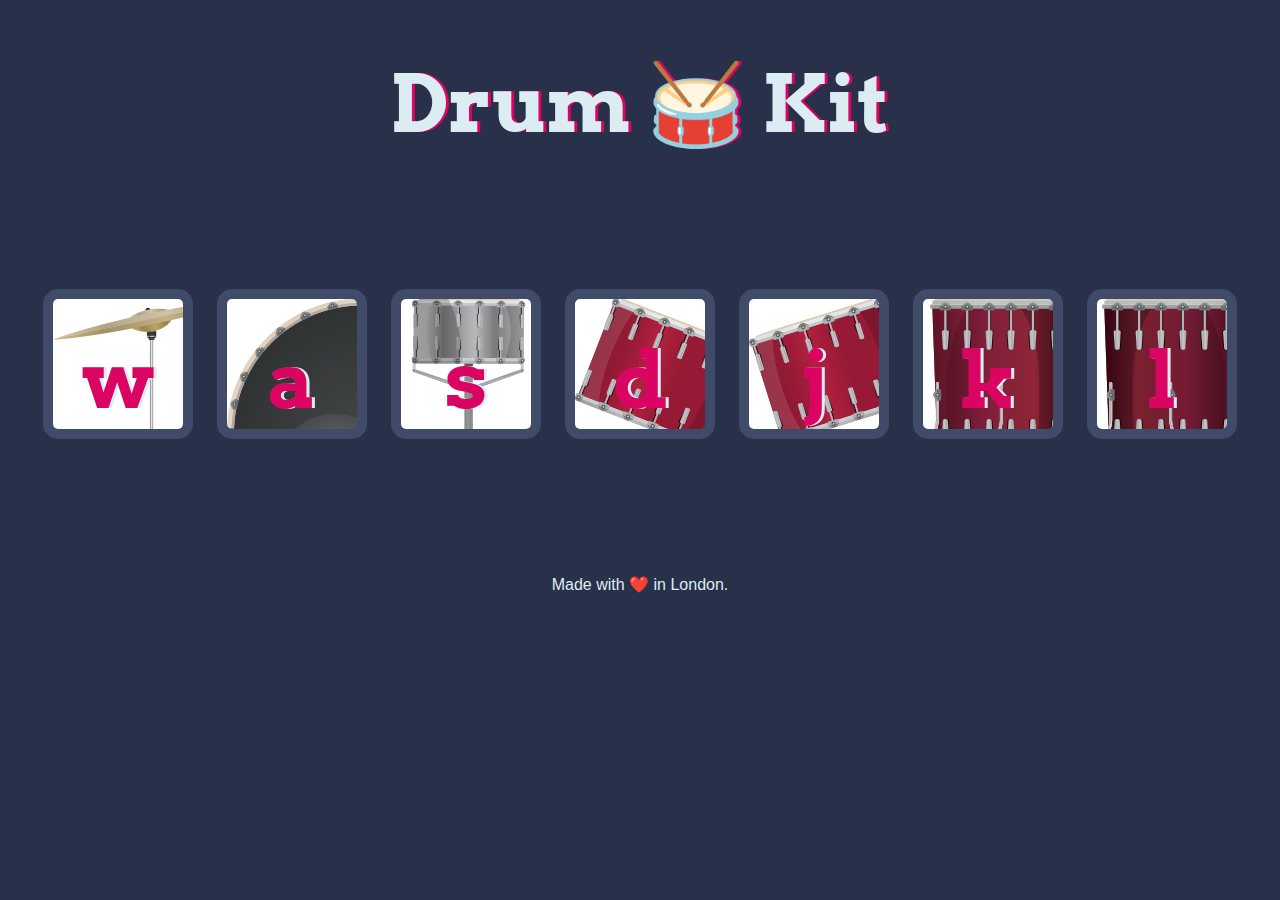
<file: Drum Kit/index.html>
<!DOCTYPE html>
<html lang="en" dir="ltr">

<head>
  <meta charset="utf-8">
  <title>Drum Kit</title>
  <link rel="stylesheet" href="styles.css">
  <link href="https://fonts.googleapis.com/css?family=Arvo" rel="stylesheet">
</head>

<body>

  <h1 id="title">Drum 🥁 Kit</h1>
  <div class="set">
    <button class="w drum">w</button>
    <button class="a drum">a</button>
    <button class="s drum">s</button>
    <button class="d drum">d</button>
    <button class="j drum">j</button>
    <button class="k drum">k</button>
    <button class="l drum">l</button>
  </div>


  <footer>
    Made with ❤️ in London.
  </footer>
  <script type="text/javascript" src="index.js"></script>
</body>

</html>
</file>
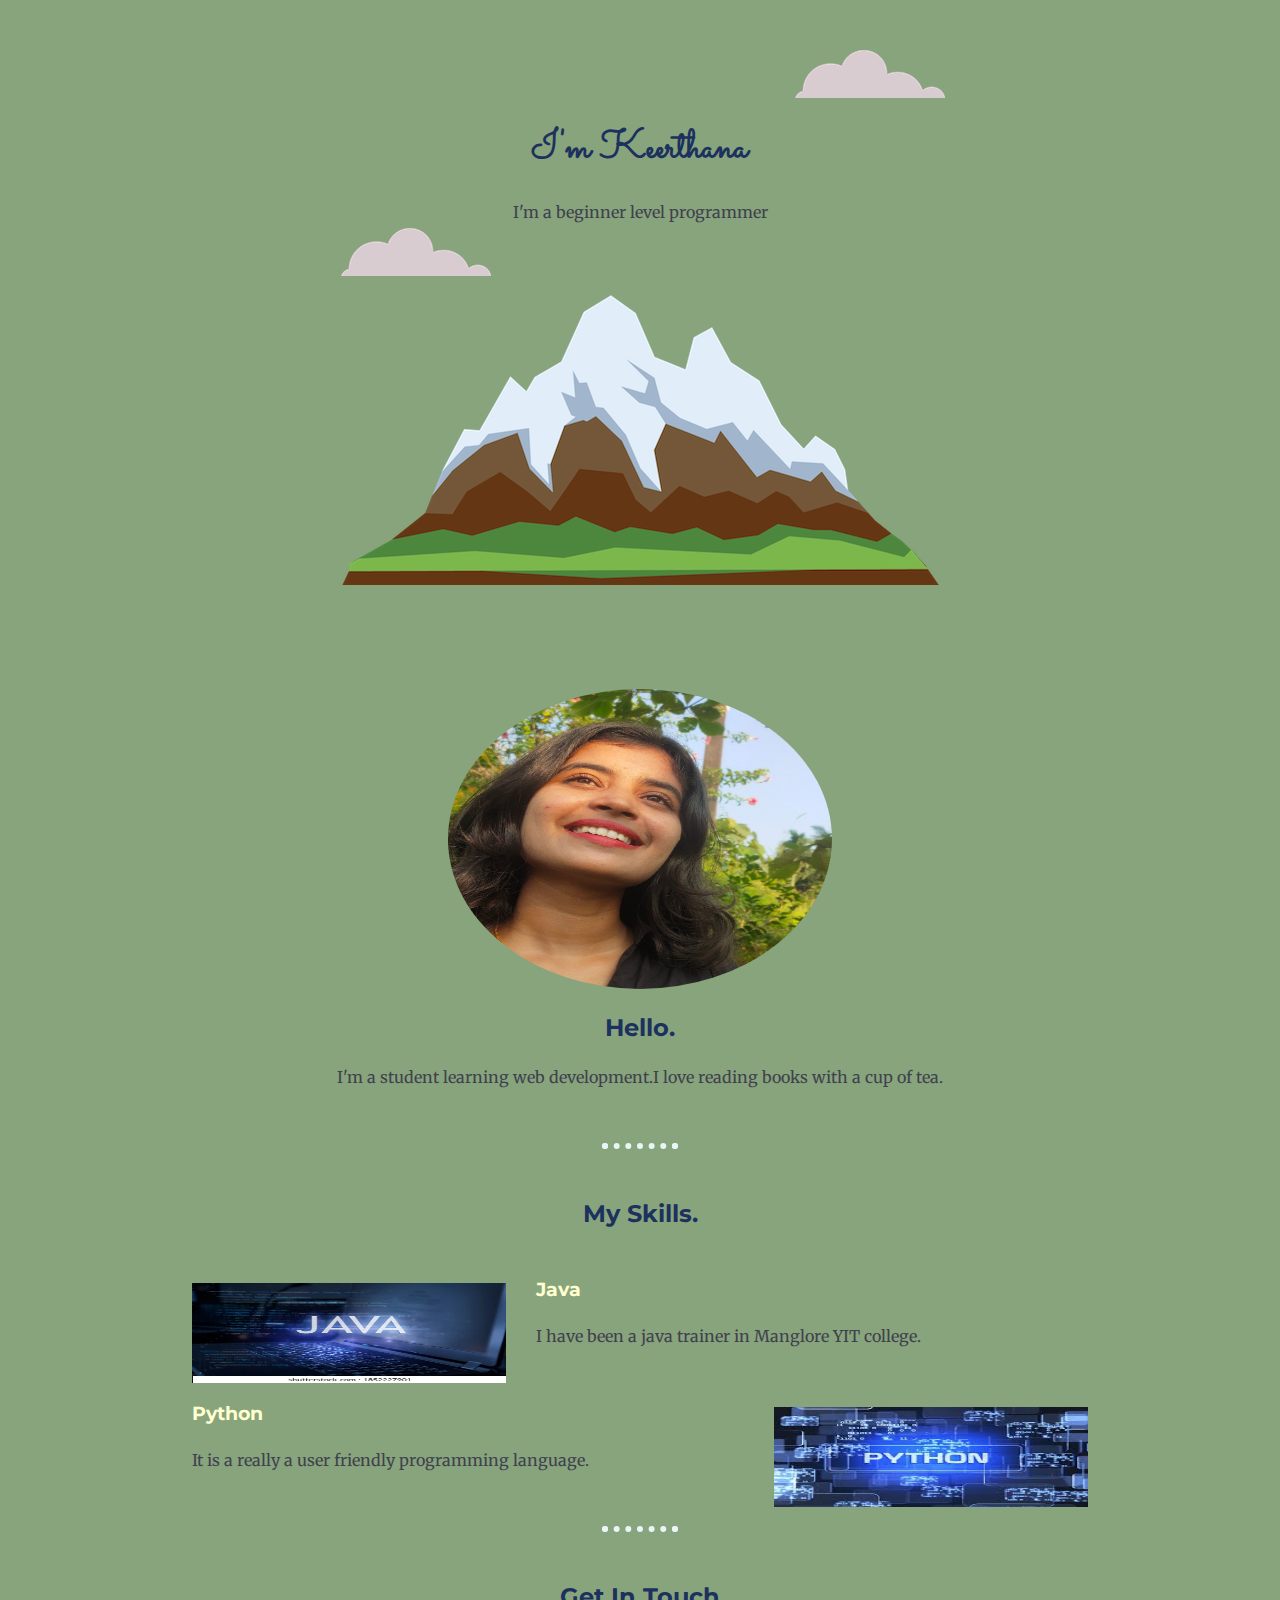
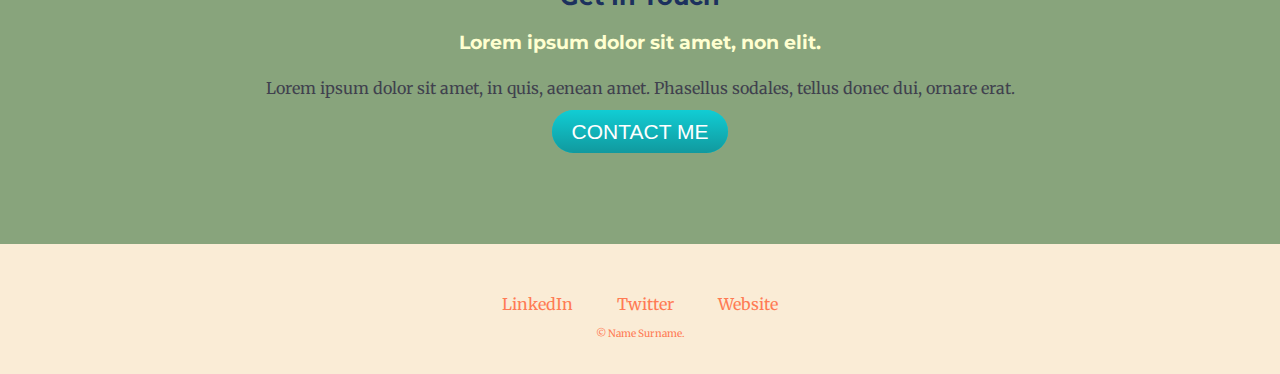
<file: My Personal Site/index.html>
<!DOCTYPE html>
<html lang="en">
<head>
    <meta charset="UTF-8">
    <meta http-equiv="X-UA-Compatible" content="IE=edge">
    <meta name="viewport" content="width=device-width, initial-scale=1.0">
    <title>Keerthana Shiva</title>
    <link rel="stylesheet" href="css/style.css">
    <link rel="icon" href="favicon.ico">
    <link rel="preconnect" href="https://fonts.googleapis.com"><link rel="preconnect" href="https://fonts.gstatic.com" crossorigin><link href="https://fonts.googleapis.com/css2?family=Merriweather&family=Montserrat&family=Sacramento&display=swap" rel="stylesheet">

</head>
<body>
  <div class="top-container">
    <img class="top-cloud" src="cloud.png">
    <h1>I'm Keerthana</h1> 
    <p class="intro">I'm a beginner level programmer</p>
    <img class="bottom-cloud" src="cloud.png">
    <img src="mountain.png">
  </div>
  <div class="middle-container">
    <div class="profile">
      <img class="xyz" src="profilepic.jpg" height="300px" width="30%"  alt="">
      <h2>Hello.</h2>
      <p>I'm a student learning web development.I love reading books with a cup of tea.</p>
    </div>
    <hr>
    <div class="skills">
      <h2>My Skills.</h2>
      <div class="skill-row">
        <img class="java-img" src="skill1.webp" height="100px" width="200px" alt="">
        <h3>Java</h3>
        <p> I have been a java trainer in Manglore YIT college.</p>
      </div>
      <div class="skill-row">
        <img class="python-img" src="skill2.jpg" height="100px" width="200px" alt="">
        <h3>Python</h3>
        <p>It is a really a user friendly programming language.</p>
      </div>
    </div>
    <hr>
    <div class="contact-me">
      <h2>Get In Touch</h2>
      <h3>Lorem ipsum dolor sit amet, non elit.</h3>
      <p>Lorem ipsum dolor sit amet, in quis, aenean amet. Phasellus sodales, tellus donec dui, ornare erat.</p>
      <a class="btn" href="mailto:name@email.com">CONTACT ME</a>
    </div>
  </div>
  
  
  <div class="bottom-container">
    <a class="footer-link" href="https://www.linkedin.com/">LinkedIn</a>
    <a class="footer-link" href="https://twitter.com/">Twitter</a>
    <a class="footer-link" href="https://www.appbrewery.co/">Website</a>
    <p class="abc">© Name Surname.</p>
  </div>
  

  
  

</body>
</html>
</file>
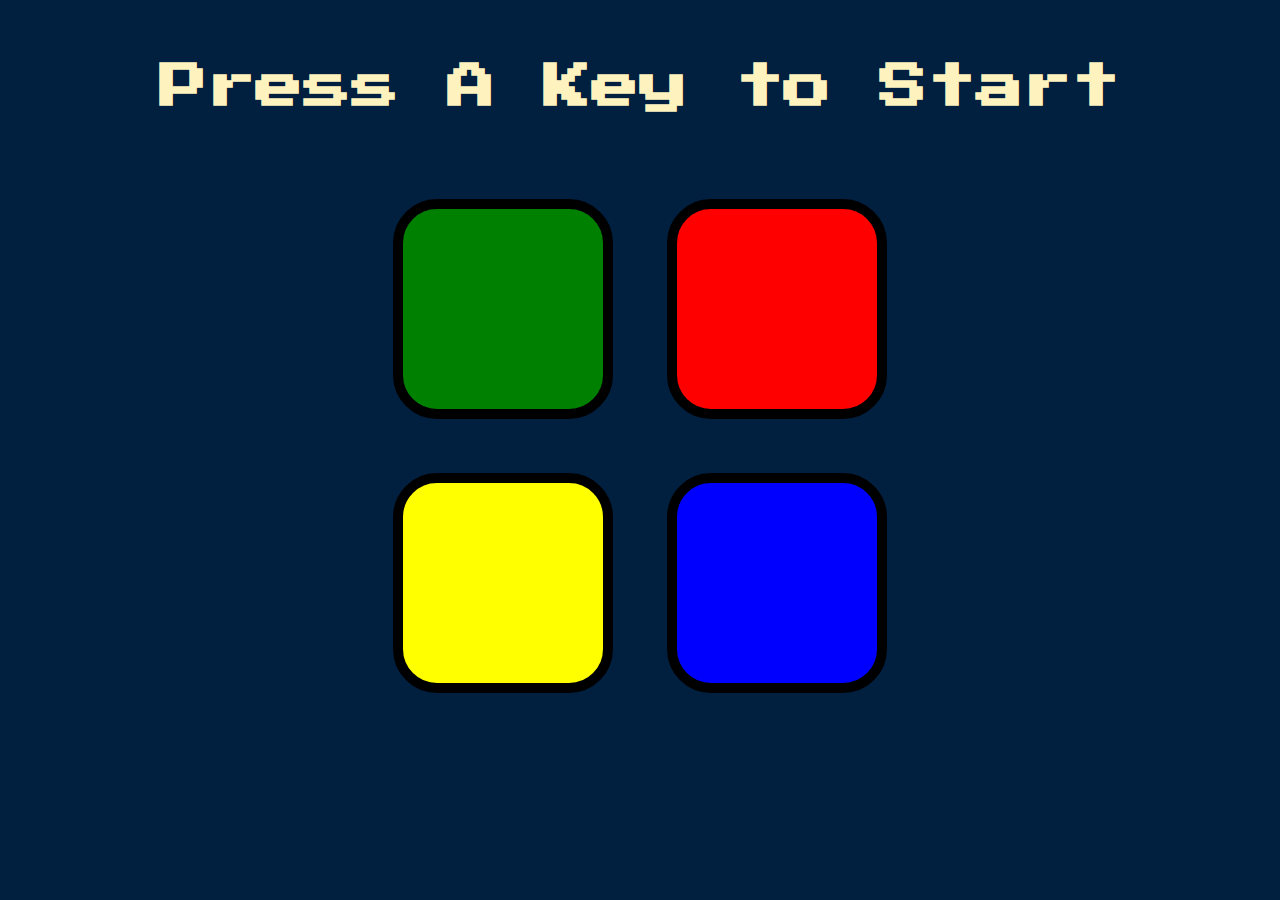
<file: Simon Game/index.html>
<!DOCTYPE html>
<html lang="en" dir="ltr">

<head>
  <meta charset="utf-8">
  <title>Simon</title>
  <link rel="stylesheet" href="styles.css">
  <link href="https://fonts.googleapis.com/css?family=Press+Start+2P" rel="stylesheet">
</head>

<body>
  <h1 id="level-title">Press A Key to Start</h1>
  <div class="container">
    <div lass="row">

      <div type="button" id="green" class="btn green">

      </div>

      <div type="button" id="red" class="btn red">

      </div>
    </div>

    <div class="row">

      <div type="button" id="yellow" class="btn yellow">

      </div>
      <div type="button" id="blue" class="btn blue">

      </div>

    </div>

  </div>
  <script src="https://code.jquery.com/jquery-3.6.3.js" integrity="sha256-nQLuAZGRRcILA+6dMBOvcRh5Pe310sBpanc6+QBmyVM=" crossorigin="anonymous"></script>
<script src="game.js"></script>
</body>

</html>
</file>
<file: Drum Kit/styles.css>
body {
  text-align: center;
  background-color: #283149;
}

h1 {
  font-size: 5rem;
  color: #DBEDF3;
  font-family: "Arvo", cursive;
  text-shadow: 3px 0 #DA0463;

}

footer {
  color: #DBEDF3;
  font-family: sans-serif;
}

.w {
background-image: url("images/crash.png");
}

.a {
  background-image: url("images/kick.png");
}

.s {
  background-image: url("images/snare.png");
}

.d {
  background-image: url("images/tom1.png");
}

.j {
  background-image: url("images/tom2.png");
}

.k {
  background-image: url("images/tom3.png");
}

.l {
  background-image: url("images/tom4.png");
}

.set {
  margin: 10% auto;
}

.game-over {
  background-color: red;
  opacity: 0.8;
}

.pressed {
  box-shadow: 0 3px 4px 0 #DBEDF3;
  opacity: 0.5;
}

.red {
  color: red;
}

.drum {
  outline: none;
  border: 10px solid #404B69;
  font-size: 5rem;
  font-family: 'Arvo', cursive;
  line-height: 2;
  font-weight: 900;
  color: #DA0463;
  text-shadow: 3px 0 #DBEDF3;
  border-radius: 15px;
  display: inline-block;
  width: 150px;
  height: 150px;
  text-align: center;
  margin: 10px;
  background-color: white;
}
</file>
<file: My Personal Site/css/style.css>
body{
    color: #40414E;
    background-color: #88A47C;
    margin: 50px 0 0;

    text-align: center;
    font-family: 'Merriweather', serif;
}

.top-container{
    margin: o,auto,0,auto;
    
    
    
}
.middle-container{
    margin: 100px auto 100px auto;
}
.bottom-container
{
    background-color: #FAECD6;
    width: 100%;
    margin: 0;
    padding: 50px 0 20px;
}
h1{
    margin: 50px, auto, 0,auto;
    font-family: 'sacramento',cursive ;
    font-size: 40px;
    line-height: 1;
    color: #1C315E;
}
h2{
    font-family: 'Montserrat',sans-serif;
    color:  #1C315E;
}
h3{
    font-family: 'Montserrat',sans-serif;
   color:  #FFFFD0;
}
.bottom-cloud{
    position: absolute;
}
.top-cloud{
    position:relative;
    left:230px;
}
.skill-row{
    width: 70%;
    margin: 50px auto;
    text-align: left;
}

.java-img
{
    width: 35%;
    float: left;
    margin: 5px 30px 5px 0;
}
.python-img
{
    width: 35%;
    float: right;
    margin: 5px 0 5px 30px;
}
.intro{
    width: 30%;
    margin: auto;
}
p{
    line-height: 2;
}
hr{
    border: dotted #EAF6F6 6px;
    border-bottom: none;
    width: 5%;
    margin: 50px auto;
}
.btn {
    background: #11cdd4;
    background-image: -webkit-linear-gradient(top, #11cdd4, #11999e);
    background-image: -moz-linear-gradient(top, #11cdd4, #11999e);
    background-image: -ms-linear-gradient(top, #11cdd4, #11999e);
    background-image: -o-linear-gradient(top, #11cdd4, #11999e);
    background-image: linear-gradient(to bottom, #11cdd4, #11999e);
    -webkit-border-radius: 43;
    -moz-border-radius: 43;
    border-radius: 43px;
    font-family: Arial;
    color: #ffffff;
    font-size: 21px;
    padding: 10px 20px 10px 20px;
    text-decoration: none;
  }
  
  .btn:hover {
    background: #30e3cb;
    background-image: -webkit-linear-gradient(top, #30e3cb, #2bc4ad);
    background-image: -moz-linear-gradient(top, #30e3cb, #2bc4ad);
    background-image: -ms-linear-gradient(top, #30e3cb, #2bc4ad);
    background-image: -o-linear-gradient(top, #30e3cb, #2bc4ad);
    background-image: linear-gradient(to bottom, #30e3cb, #2bc4ad);
    text-decoration: none;
    
  }
  a{
    color: #FF7B54;
    margin: 10px 20px;
    height: 30px;
    text-decoration: none;
  }
  a:hover{
      color: black;
  }

.abc
{
    color:#FF7B54 ;
    font-size: 10px;
}

.xyz
{
    border-radius: 70%;
}
</file>
<file: Simon Game/styles.css>
body {
  text-align: center;
  background-color: #011F3F;
}

#level-title {
  font-family: 'Press Start 2P', cursive;
  font-size: 3rem;
  margin:  5%;
  color: #FEF2BF;
}

.container {
  display: block;
  width: 50%;
  margin: auto;

}

.btn {
  margin: 25px;
  display: inline-block;
  height: 200px;
  width: 200px;
  border: 10px solid black;
  border-radius: 20%;
}

.game-over {
  background-color: red;
  opacity: 0.8;
}

.red {
  background-color: red;
}

.green {
  background-color: green;
}

.blue {
  background-color: blue;
}

.yellow {
  background-color: yellow;
}

.pressed {
  box-shadow: 0 0 20px white;
  background-color: grey;
}
</file>
